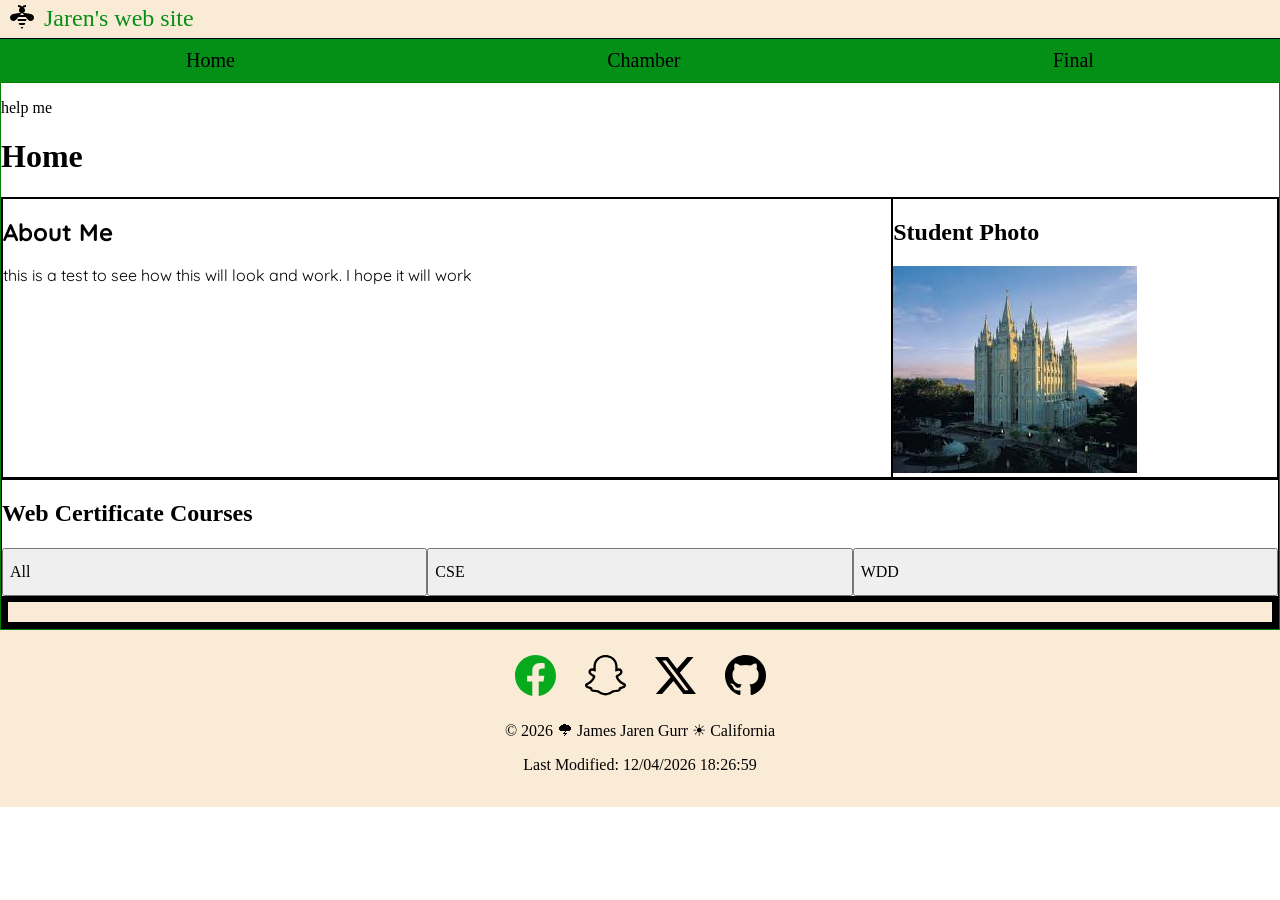
<file: index.html>
<!DOCTYPE html>
<html lang="en">
<head>
    <meta charset="UTF-8">
    <meta name="viewport" content="width=device-width, initial-scale=1.0">
    <link rel="preconnect" href="https://fonts.googleapis.com">
    <link rel="preconnect" href="https://fonts.gstatic.com" crossorigin>
    <link href="https://fonts.googleapis.com/css2?family=Lora:ital,wght@0,400..700;1,400..700&family=Quicksand:wght@300..700&display=swap" rel="stylesheet">
    <title> Web and Computer Programming certificate </title>
    <meta name="description" content="WDD231- Web Frontend Development I, James Jaren Gurr, california, Web and Computer Programming certificate ">
    <meta name="author" content="James Jaren Gurr">
    <link rel="stylesheet" href="styles/normalize.css">
    <link rel="stylesheet" href="styles/small.css">
    <link rel="stylesheet" href="styles/large.css">
    <script src="scripts/date.js" defer></script>
    <script src="scripts/navigation.js" defer></script>
    <script src="scripts/course.js" defer></script>
    <meta property="og:title" content="Web and Computer programming certificates"> 
    <meta property="og:description" content="web site to list web and computer programming certificates that I have done">
    <meta property="og:image" content="">
    <meta property="og:locale" content="en-US"> 
</head>
<body>
    <header>
        <img src="images/bee.svg"   alt="Site Logo" width="24" height="24">
        <span class="me">Jaren's web site</span>

        <button id="ham-bt" class="hamb"></button>
    </header>
    <nav id="nav-list" class="navigation">
        <ul class="myclear">
            <li class="current"><a href="#">Home</a></li>
            <li><a href="#">Chamber</a></li>
            <li><a href="#">Final</a></li>
        </ul>
    </nav>
    <main>
        <span>
            <p>help me</p>
        </span>
        <h1 class="head">Home</h1>
        <section class="two">
            <section class="content">
                <h2>About Me</h2>
                <p>this is a test to see how this will look and work. I hope it will work</p>
       
            </section>
            <section class="pic">
                <h2>Student Photo</h2>
                <img src="images/images.jpg" alt="Los Angeles California Temple">
             </section>
        
        </section>
        <section class="wide">

            <div>
                <h2>Web Certificate Courses</h2>
            </div>
            <div class="thebutton">
                <button id="all" aria-label="All certificates"  >All</button>
                <button id="cse" aria-label="CSE certificates">CSE</button>
                <button id="wdd" aria-label=" WDD certificates">WDD</button>
            </div>
            <div id="thelist" class="list">
              
                <div id="alist" class="cardlist"></div>
            </div>
            
          <!-- <a href=">/images/xtry"></a> -->
        </section>
    </main>
    <footer>
         <nav class="clmedia"> <!--class used in css-->
            <a href="https://www.facebook.com/jaren.gurr" target="_blank"><img src="images/facebook.svg" alt="Facebook" width="41" height="41"></a>
            <a href="https://www.snapchat.com/" target="_blank"><img src="images/snapchat.svg" alt="snapchat" width="41" height="41"></a>
            <a href="https://x.com/" target="_blank"><img src="images/twitter-x.svg" alt="Twitter" width="41" height="41"></a>
            <a href="https://github.com/jarengurr" target="_blank"><img src="images/github.svg" alt="Github" width="41" height="41"></a>
        </nav>
          <p>© <span id="currentyear"></span> 🌩 James Jaren Gurr ☀ California</p>
          <p class="modfoot">Last Modified: <span id="lastModified"></span></p>
    </footer>
    
</body>
</html>
</file>
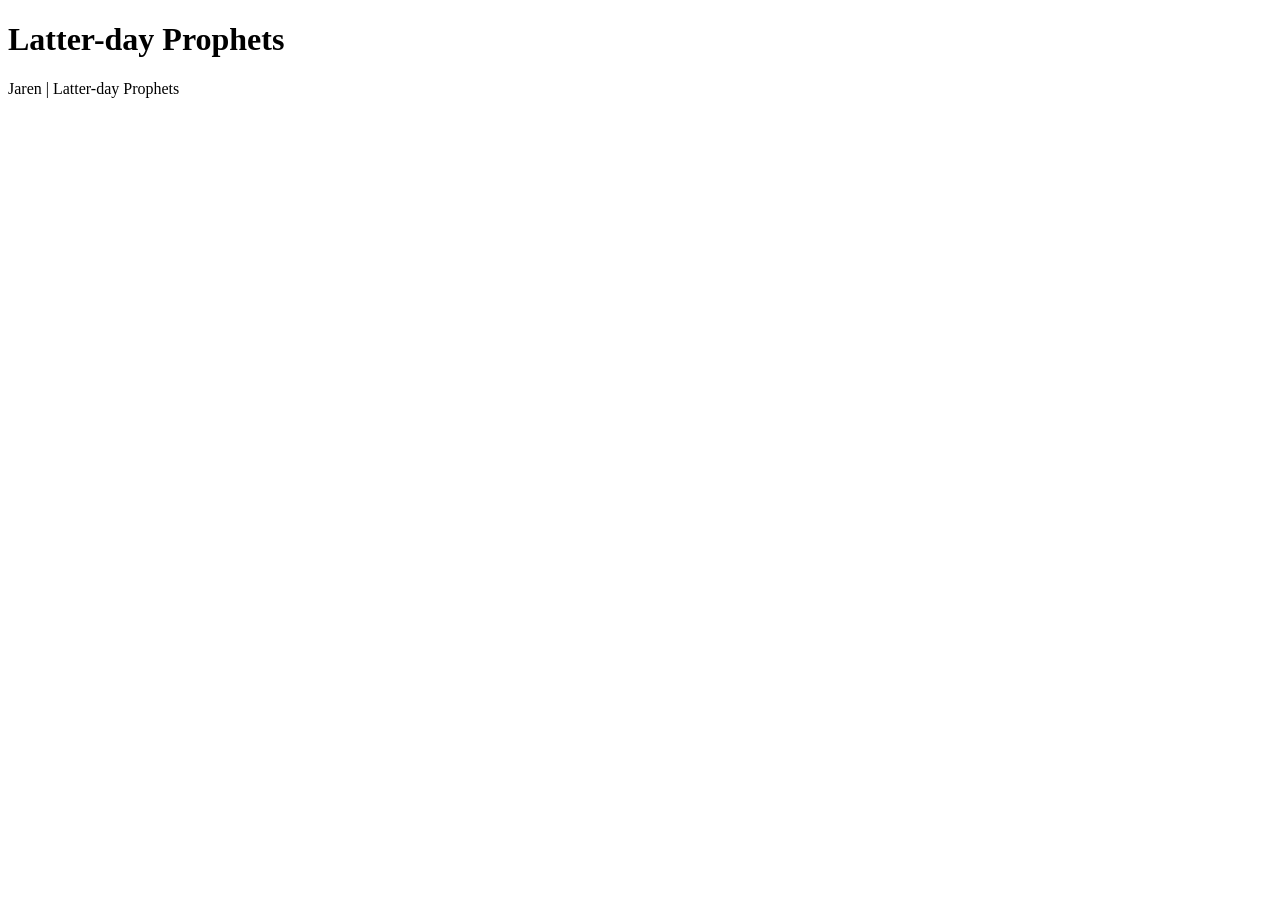
<file: prophets.html>
<!DOCTYPE html>
<html lang="en">
<head>
    <meta charset="UTF-8">
    <meta name="viewport" content="width=device-width, initial-scale=1.0">
    <link rel="preconnect" href="https://fonts.googleapis.com">
    <link rel="preconnect" href="https://fonts.gstatic.com" crossorigin>
    <link href="https://fonts.googleapis.com/css2?family=Lora:ital,wght@0,400..700;1,400..700&family=Quicksand:wght@300..700&display=swap" rel="stylesheet">
    <title> Web and Computer Programming certificate </title>
    <meta name="description" content="WDD231- Web Frontend Development I, James Jaren Gurr, california, Web and Computer Programming certificate ">
    <meta name="author" content="James Jaren Gurr">
    <link rel="stylesheet" href="styles/prophets.css">
    <script src="scripts/prophets.js" defer></script>
</head>
<body>
    <header>
  <h1>Latter-day Prophets</h1>
</header>
<main>
  <div id="cards"></div>
</main>
<footer>
  Jaren | Latter-day Prophets
</footer>
</body>
</html>
</file>
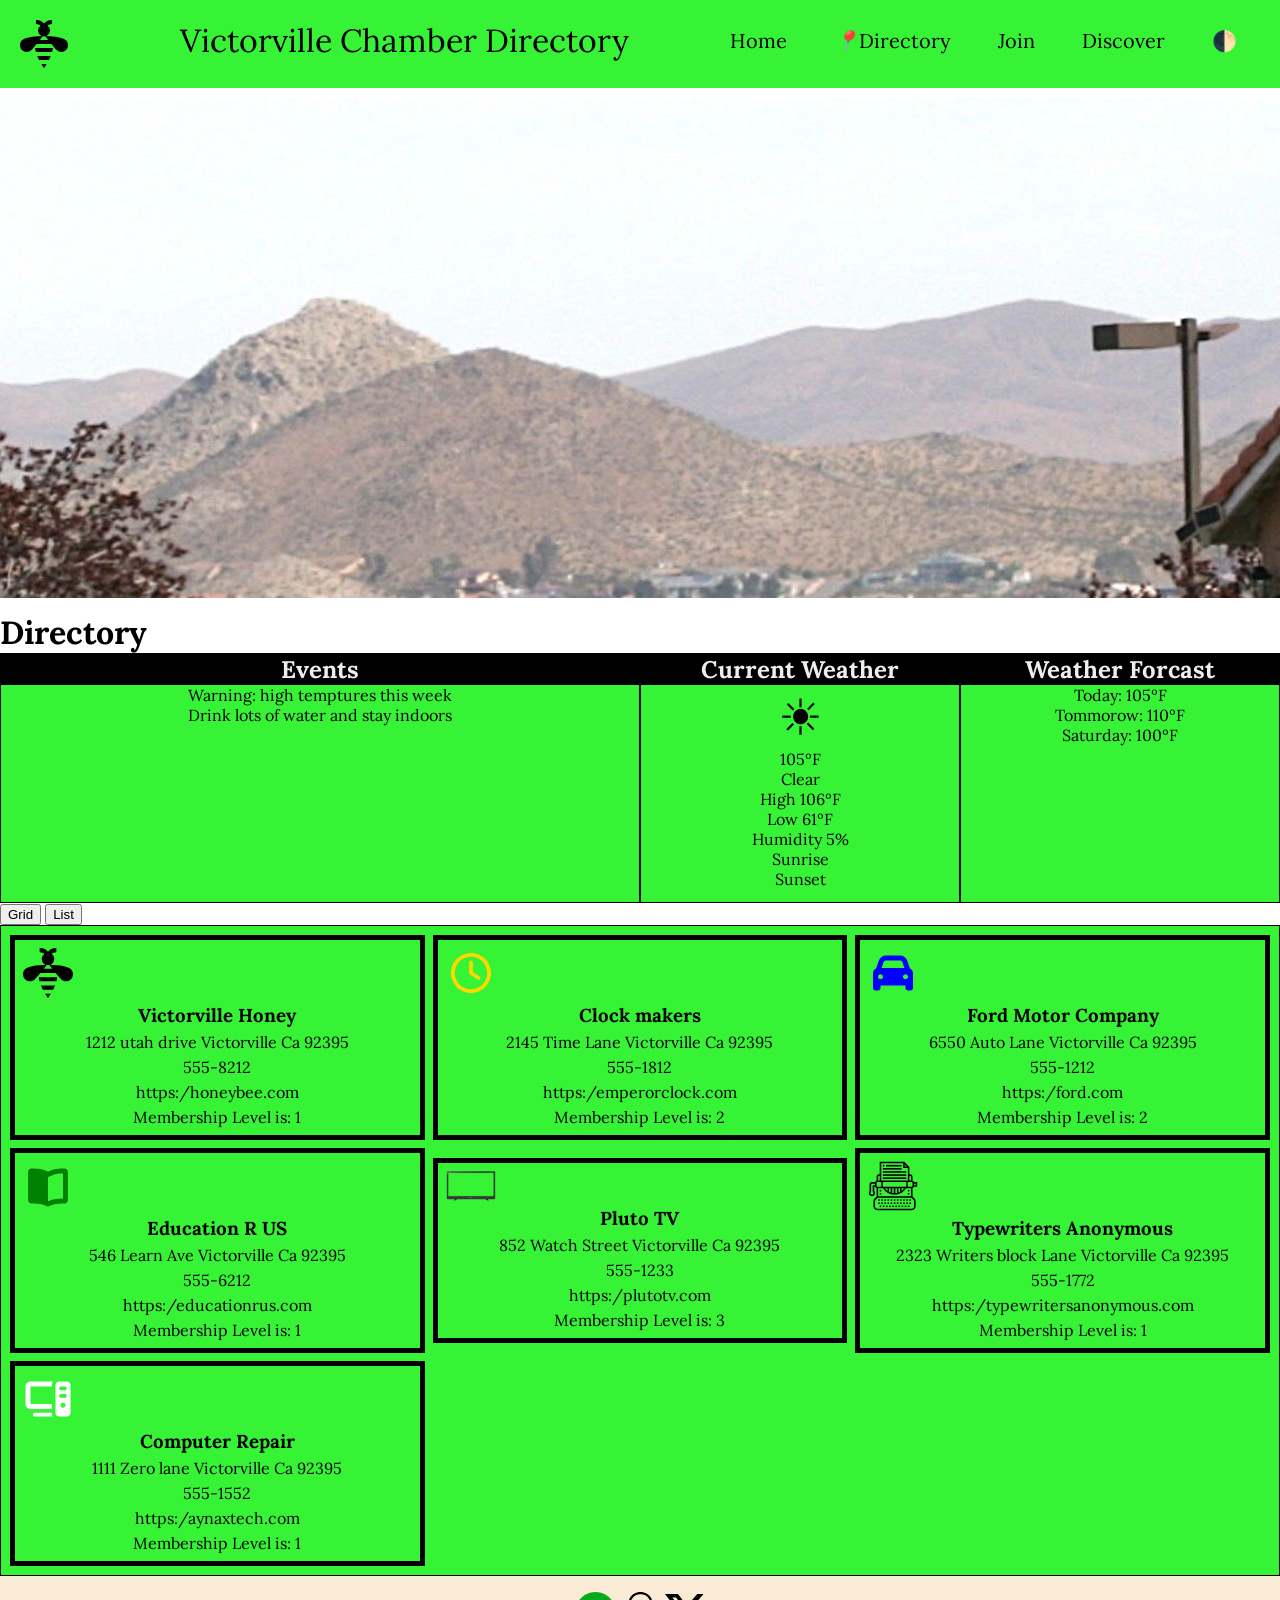
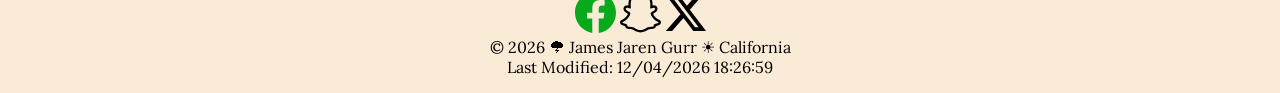
<file: chamber/directory.html>
<!DOCTYPE html>
<html lang="en">

<head>
    <meta charset="UTF-8">
    <meta name="viewport" content="width=device-width, initial-scale=1.0">
    <link rel="preconnect" href="https://fonts.googleapis.com">
    <link rel="preconnect" href="https://fonts.gstatic.com" crossorigin>
    <link
        href="https://fonts.googleapis.com/css2?family=Lora:ital,wght@0,400..700;1,400..700&family=Quicksand:wght@300..700&display=swap"
        rel="stylesheet">
    <title>Directory of Chamber of commerce</title>
    <meta name="description"
        content="Victorville Chamber of Commerce I, James Jaren Gurr, california, Chamber of commerce ">
    <meta name="author" content="James Jaren Gurr">
    <!-- <link rel="stylesheet" href="styles/normalize.css"> -->
    <link rel="stylesheet" href="styles/directory.css">
    <link rel="stylesheet" href="styles/directorylarge.css">
    <script src="scripts/directory.js" defer></script>
    <meta property="og:title" content="Web and Computer programming certificates">
    <meta property="og:description"
        content="web site to list web and computer programming certificates that I have done">
    <meta property="og:image" content="https://jarengurr.github.io/wdd231/chamber/images/hero.webp">
    <meta property="og:image:width" content="250">
    <meta property="og:image:height" content="250">
    <meta property="og:url" content="https://jarengurr.github.io/wdd231/chamber/directory.html">
    <meta property="og:locale" content="en-US">
    <link rel="icon" href="images/victorville.ico">
</head>
     
<body>
    <header>
        
        <img src="images/bee.svg"   alt="Site Logo" width="48" height="48">
        <div class="name">Victorville Chamber Directory</div>
        <button id="ham-bt" class="hamb"></button>
        <a id="menu1" href="#"></a>
        <nav id="nav-list" class="navigation">
            
            <ul class="navigate">
                <li><a href="#">Home</a></li>  
                <li><a href="#" class="active">Directory</a></li>
                <li><a href=#>Join</a></li>
                <li><a href=#>Discover</a></li>
                <li><a href=#>🌓</a></li>
            </ul>
           
            
        </nav>
             
    </header>
   
    <main>
        <div>
             <div class="hero">
            
                <img src="images/hero.webp" alt="family fun">
            
            </div>
        </div>
         <h1>Directory</h1>
         <div class="maingrid">
            <section class="events">
                <h2>Events</h2>
                <p>Warning: high temptures this week</p>
                <p>Drink lots of water and stay indoors</p>
            </section>
            <section class="weather">
                <h2>Current Weather</h2>
                <p class="symbol">☀</p>
                <p>105ºF</p>
                <p>Clear</p>
                <p>High 106ºF</p>
                <p>Low 61ºF</p>
                <p>Humidity 5%</p>
                <p>Sunrise </p>
                <p>Sunset </p>
            </section>
            <section class="forcast">
                <h2>Weather Forcast</h2>
                <p>Today: 105ºF</p>
                <p>Tommorow: 110ºF</p>
                <p>Saturday: 100ºF</p>
            </section>
            <section class="business">
                <div class="menu">
		            <button id="grid">Grid</button>
		            <button id="list">List</button>
	            </div>
                <div id="cards" class="grid"></div>
               
            </section>
            
        </div>
       
           
       
    </main>
    <footer>
         <nav class="clmedia"> <!--class used in css-->
            <a href="https://www.facebook.com/jaren.gurr" target="_blank"><img src="images/facebook.svg" alt="Facebook" width="41" height="41"></a>
            <a href="https://www.snapchat.com/" target="_blank"><img src="images/snapchat.svg" alt="snapchat" width="41" height="41"></a>
            <a href="https://x.com/" target="_blank"><img src="images/twitter-x.svg" alt="Twitter" width="41" height="41"></a>
            
        </nav>
          <p>© <span id="currentyear"></span> 🌩 James Jaren Gurr ☀ California</p>
          <p class="modfoot">Last Modified: <span id="lastModified"></span></p>
    </footer>
</body>

</html>
</file>
<file: styles/small.css>
/*  Color Scheme***********************


*/
* {
    box-sizing: border-box;

/* HEADER ******************************************************** */

}
header {
    display: grid;
    grid-template-columns: 24px auto 24px;
    padding: 5px 0 5px 10px;
    border-bottom: solid 1px black;
    column-gap: 10px;
    width: 100%;
    background-color: antiquewhite;
   
}

header img {
    display: block;
    width: 100%;
    height: auto;
}
 header span {
    font-size: 24px;
    color: rgb(4, 143, 23);
}
/* hambuger Menu */
.hamb {
    display: block;
    border: none;
    background: none;
    font-size: 24px;
    cursor: pointer;
    font-family: Verdana, Geneva, Tahoma, sans-serif;
   /*  border: red solid 1px; */
}

.hamb::before {
    content: "\2630";
    
}

.hamb.show::before {
    content: "\00D7";
   
}

/* Navigation   ***************************************************** */
.navigation {
  display: none;
  
}

.navigation.show {
  display: block;
}
.navigation ul {
    margin: 0;
    padding: 0;
}
.navigation a {
    display:block;
    padding:10px 10px;
}
/* ************************************************************** */
 a {
    text-decoration: none;
    
}
ul {
    list-style-type: none;
    
}

/* main {
    display: flex;
    flex-direction: column;
} */

/* footer******************************************************* */

footer {
    background-color: antiquewhite;
    padding: 16px 0px;
    text-align: center;
}
.clmedia {
    display: flex;
    justify-content: center;
    column-gap: 10px;
}
.clmedia a {
     display: flex;
    justify-content: center;
    align-items: center;
    width: 60px;
    height: 60px;
    /* border: red dashed 1px; */
}

/* Main************************************** */

main {
   /*  display: grid;
    grid-template-columns: 100%; */
    border: solid green 1px;
    gap: 20px;
}

body {
    display: flex;
    flex-direction: column;
    justify-content: space-around;
    padding:0px;
}

.wide button {
    display: flex;
    
     width: 100%; 
   min-width: 320px;
   justify-content: center;
}
.wide {
    display: flex;
    flex-direction: column;
    
}
.content {
    font-family: "Quicksand", sans-serif;
}
.pic img {
    justify-content: center;
}
.myclear li a {
    color: black;

}
.list {
  display:flex;
    border: solid 5px black;
  justify-content: space-around;
}
.cardlist {
  display: flex;
  flex-direction: column;
  background-color: antiquewhite;
  border: solid 1px black;
  justify-content: space-around;
  padding: 10px;
  width: 100%;
 
}
.cardlist section {
    border: solid 5px black;
    justify-content: space-around;
}
.thebutton {
    width: 100%;
}
</file>
<file: styles/large.css>
@media (min-width:977px) {

  .navigation {
    display: block; 
    background-color:rgb(4, 143, 23);
   }

  .navigation ul {
   display: flex;
   flex-direction: row;
   justify-content: space-around;
   font-size: 20px;
   
  }
  .hamb {
    display: none;
  }

  /* ul a {
    display:block;
    
    padding: 10px;
} */

section {
    border: solid black 1px;
}
h1 {
    grid-column: 1/ span 2;
}
/* .head {
  grid-area: title;
}
.content {
  grid-area: mycontent;
}
.pic {
  grid-area: picture;
}
.wide {
  grid-area: cert;
}
.wide {
    /* grid-column: 1/ span 2; 
    display: grid;
    grid-template-areas: 
    "title title title title title"
    "mycontent mycontent mycontent picture picture"
    "cert cert cert cert cert";
    /* grid-template-columns: 1fr 3fr; 
    gap: 10px;
    padding: 5px;

  }*/
 

.wide button {
  
  flex-direction: column;
}
.wide h2 {
 
  min-width: 320px;
  max-width: 100%;
}


.two { 
  display: flex;
 
  
}
.content {
  flex-grow: 3;
}
.pic {
  flex-grow: 1;
}

.thebutton {
  display: flex;
  flex-direction: row;
  justify-content: space-around;
  height: 48px;
}

 .list {
  display:flex;
  
  justify-content: space-around;
} 
.cardlist {
  display: flex;
  flex-direction: row;
  background-color: antiquewhite;
}


}
</file>
<file: styles/prophets.css>
#cards {
    display: grid;
	grid-gap: 0.5rem;
	
    grid-template-columns: repeat(auto-fit, minmax(320px, 1fr));
    
}
section {
    box-sizing: border-box;
    border: solid  1px black;
    background-color: aquamarine;
    text-align: center;
    padding-bottom: 9px;
}
section img {
    filter:drop-shadow(8px 8px 10px);
}
</file>
<file: chamber/styles/directory.css>
* {
    margin:0;
 
    /* box-sizing: border-box; */
}
main {
    display: grid;
    grid-template-columns: 1fr;
    width: 100%;
    margin: 0 auto;
    justify-content: space-around;
    /* gap: 20px; */
   
}

body {
    font-family: Lora, sans-serif;
    display: flex;
    flex-direction: column;
    justify-content: space-around;
    padding:0px;
}




nav ul {
    display:flex;
    justify-content: right;
     text-decoration: none;
}

header {
    /**/
    display: grid;
    grid-template-columns: auto auto auto;
    padding: 0px;
   /* border : 1px solid #bbb; */
    color: black;
    background-color: rgb(54, 243, 54);
   
    text-decoration: none;
   
}

header img {
    padding-top: 10px;
}
.active::before {
    content: "📍";
    }
.show li {
    display:block;

}

.name {
    font-size: xx-large;
    /* padding-top: 20px; */
    padding-left: 20px;
    text-align: center;
}
.hero {
    margin: 10px auto;
	position:relative; 
    width: 100%;
    
}

.hero img {
    width: 100%;
	height: 500px;
	object-fit: cover;
     
}
.hero h1 {
     font-family: "Quicksand", sans-serif;
     font-size: 65px;
     color: var(--marianblue);
    
    
     }

.weather, .forcast,.events {
   box-sizing: border-box;
    border: solid  1px black;
    background-color:  rgb(54, 243, 54);
    text-align: center;
    padding-bottom: 9px;
    height: 250px;
}
h2 {
    width: 100%;
    color:#eee;
    background-color: black;
}
.symbol {
    font-size: 50px;
}


#cards  {
    display: grid;
	grid-gap: 0.5rem;
	
    grid-template-columns: repeat(auto-fit, minmax(320px, 1fr));
    
    border: solid  1px black;
    background-color: rgb(54, 243, 54);
    text-align: center;
    padding: 9px;
   
}
footer {
    background-color: antiquewhite;
    padding: 16px 0px;
    text-align: center;
}
#cards section {
    border: solid  5px black;
    padding: 8px;
}
#menu1 {
    display:block;
    text-decoration: none;
    font-weight: 700;
    font-style: italic;
    text-align: right;
    padding: 0.5rem 0.75rem;
    font-size:50px;
    color:black;
    
}
#menu1::before {
    content: "≡";
   
}
#menu1.open::before {
    content: "X";
}
.navigate {
    list-style: none;
    margin: 0 auto;
    
    display: flex;
    text-decoration: none;
    flex-direction: column;
    font-size: 25px;
    max-width: 100%;
    align-items: center;
}

.navigate li {
    display:none;
   
}
.navigate a {
    display: block;
    
    text-decoration: none;
    
    text-align: center;
    padding: 0.5rem 1rem;
    width: auto;
}
.navigate a:hover,
.navigate a:active {
    color:red;
    background-color:  rgb(54, 243, 54);
    justify-content: space-between;
    text-align: center;
}

#menu1.show::before {
    content: "X";
}





 .list {
    display:flex;
    flex-direction: column;
 }
 .list section {
    display: grid;
		grid-template-columns: 1fr 1fr 1fr 1fr 1fr;
        grid-column: span 5;
		margin: 0;
		padding: 0.25rem;
       
 }
 .list section * {
    margin: 0 1rem;
 }

 .list section img {
    display: none;
 }

 .list section h3 {
    font-size: 1rem;
 }
 .list section h3:nth-child(even) {
    background-color:  rgb(54, 243, 54);
 }
.grid, .grid section {
	display: grid;
	grid-template-columns: repeat(auto-fit, minmax(200px, 1fr));
	grid-gap: 5px;
	align-items: center;

	
}
@media screen and (max-width: 764px) {
    .list section {
        display: none;
        display: flex;
        flex-direction: column;
        font-size: 11px;
    }
}
</file>
<file: chamber/styles/directorylarge.css>
@media screen and (min-width: 1096px) {

header img {
    padding-top: 0px;
}
.navigate {
        text-decoration: none;
        flex-direction: row;
        background-color: rgb(54, 243, 54);
        justify-content: space-evenly;
        font-size: 20px;
        color: black;

    }
    .active::before {
    /* content:"📍"; */
    font-style: italic;
    }
    .navigate a {
        text-align: right;
        justify-content: space-between;
        color: black;
    }
    .navigate li {
        display:block;
        flex: 1 1 auto;
        text-decoration: none;
        
    }
    .navigate li a {
        text-align: center;
        justify-content: center;
    }

    #menu1 {
        display: none;
    }
    nav li a:hover {
        text-decoration: none;
        
        
        color:red;
    }
    header {
        padding: 20px;
    }
    .name {
        padding: 0;
    }
    .navigation {
    display: block; 
    /* background-color:rgb(4, 143, 23); */
   }

  .navigation ul {
   display: flex;
   flex-direction: row;
   justify-content: space-around;
   font-size: 20px;
   
  }
  .hamb {
    display: none;
  }
   .maingrid {
        display: grid;
        grid-template-columns: 50% 25% 25%;
    }
    .business {
        grid-column: 1/ span 3;
    }
}

    

    @media screen and (min-width: 1500px) {
   

    
    .navigate {
        
        flex-direction: row;
        background-color: rgb(54, 243, 54);
        grid-column: span 3;
        justify-content: space-between;
        font-size: 20px;
        /* width: 100%; */
        color: black;
 
    }
   /*  .navigate a {
        text-align: right;
        color: black;
    }
    .navigate li {
        display:block;
        flex: 1 1 100%;
    }

    #menu1 {
        display: none;
    }

    
    nav a:hover {
        text-decoration: none;
        
        color:red;
    }
    */
    
}
</file>
